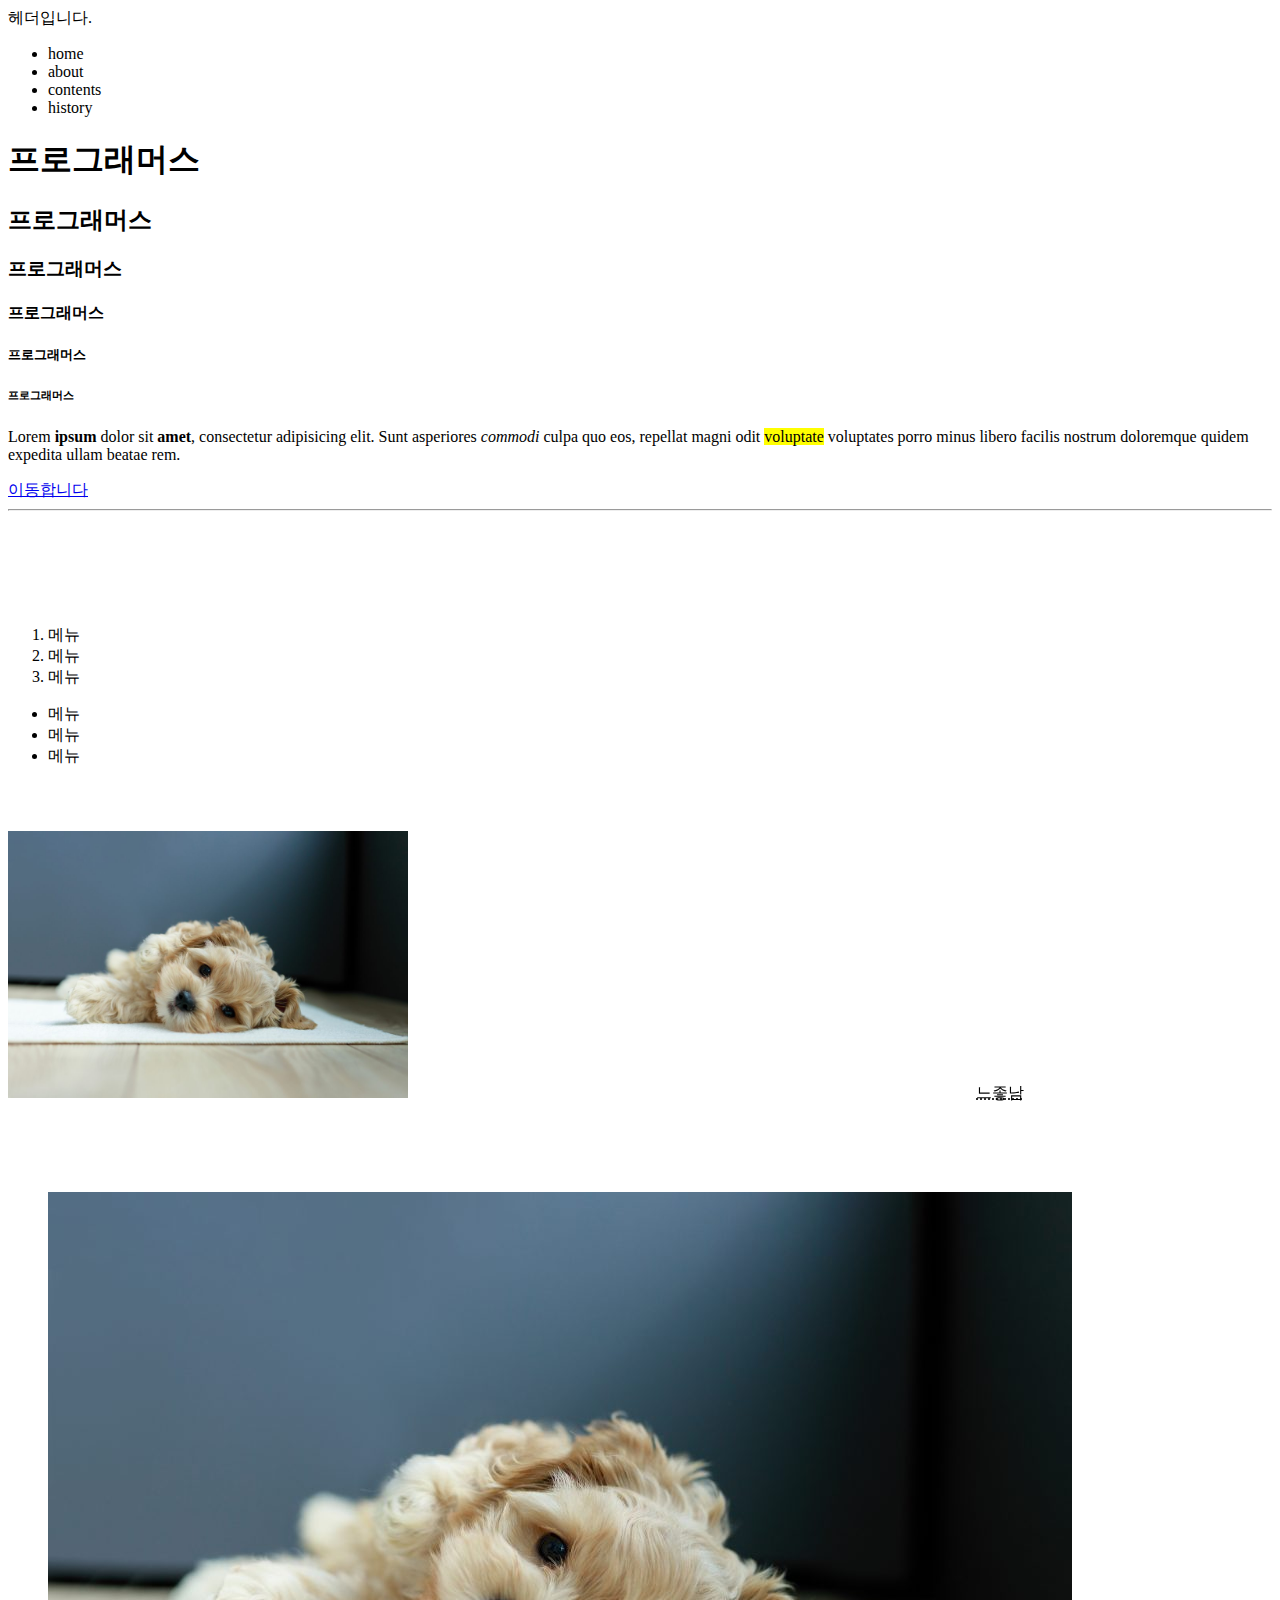
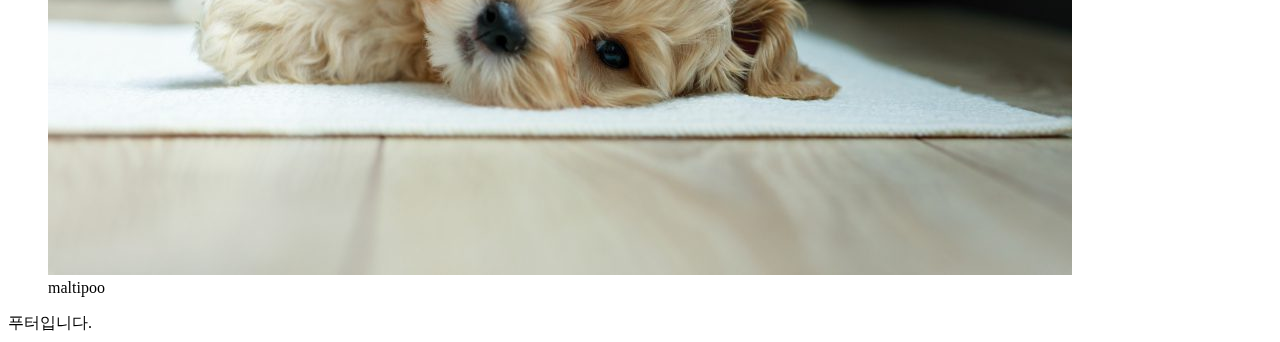
<file: part1/index.html>
<!DOCTYPE html>
<html lang="ko-KR">
<head>
    <meta charset="UTF-8">
    <meta name="viewport" content="width=device-width, initial-scale=1.0">
    <title>Document</title>
</head>
<body>

    <header>헤더입니다.

        <nav>

            <ul>
                <li>home</li>
                <li>about</li>
                <li>contents</li>
                <li>history</li>
            </ul>
        </nav>

    </header>

    <main>
        <h1>프로그래머스</h1>

        <section>

        
            <h2>프로그래머스</h2>
            <h3>프로그래머스</h3>
            <h4>프로그래머스</h4>
            <h5>프로그래머스</h5>
            <h6>프로그래머스</h6> 
        </section>

        <aside>

            
        </aside>
        
        <p>Lorem <strong>ipsum</strong> dolor sit <b>amet</b>, consectetur adipisicing elit. Sunt asperiores <em>commodi</em> culpa quo eos, repellat magni odit <mark>voluptate</mark> voluptates porro minus libero facilis nostrum doloremque quidem expedita ullam beatae rem.</p>

        <a href="https://www.naver.com" target="_blank" title="네이버">이동합니다</a>

        <hr>

        <br><br><br><br><br>
        
        <ol>
            <li>메뉴</li>
            <li>메뉴</li>
            <li>메뉴</li>
        </ol>

        <ul>
            <li>메뉴</li>
            <li>메뉴</li>
            <li>메뉴</li>
        </ul>

        <img tabindex="0" src="./AdobeStock_594982411-1024x683.jpeg" alt="maltipoo" width="400px">

        <iframe width="560" height="315" src="https://www.youtube.com/embed/3-zKYNrxKOk?si=0VhliBtVA6ygpK2_" title="YouTube video player" frameborder="0" allow="accelerometer; autoplay; clipboard-write; encrypted-media; gyroscope; picture-in-picture; web-share" referrerpolicy="strict-origin-when-cross-origin" allowfullscreen></iframe>

        <abbr title="느낌이 좋은 남자">느좋남</abbr>
        <br><br><br><br><br>

        <figure>
            <img src="./AdobeStock_594982411-1024x683.jpeg" alt="">
            <figcaption>maltipoo</figcaption>
        </figure>

    </main>

    
    <footer>푸터입니다.</footer>
</body>
</html>
</file>
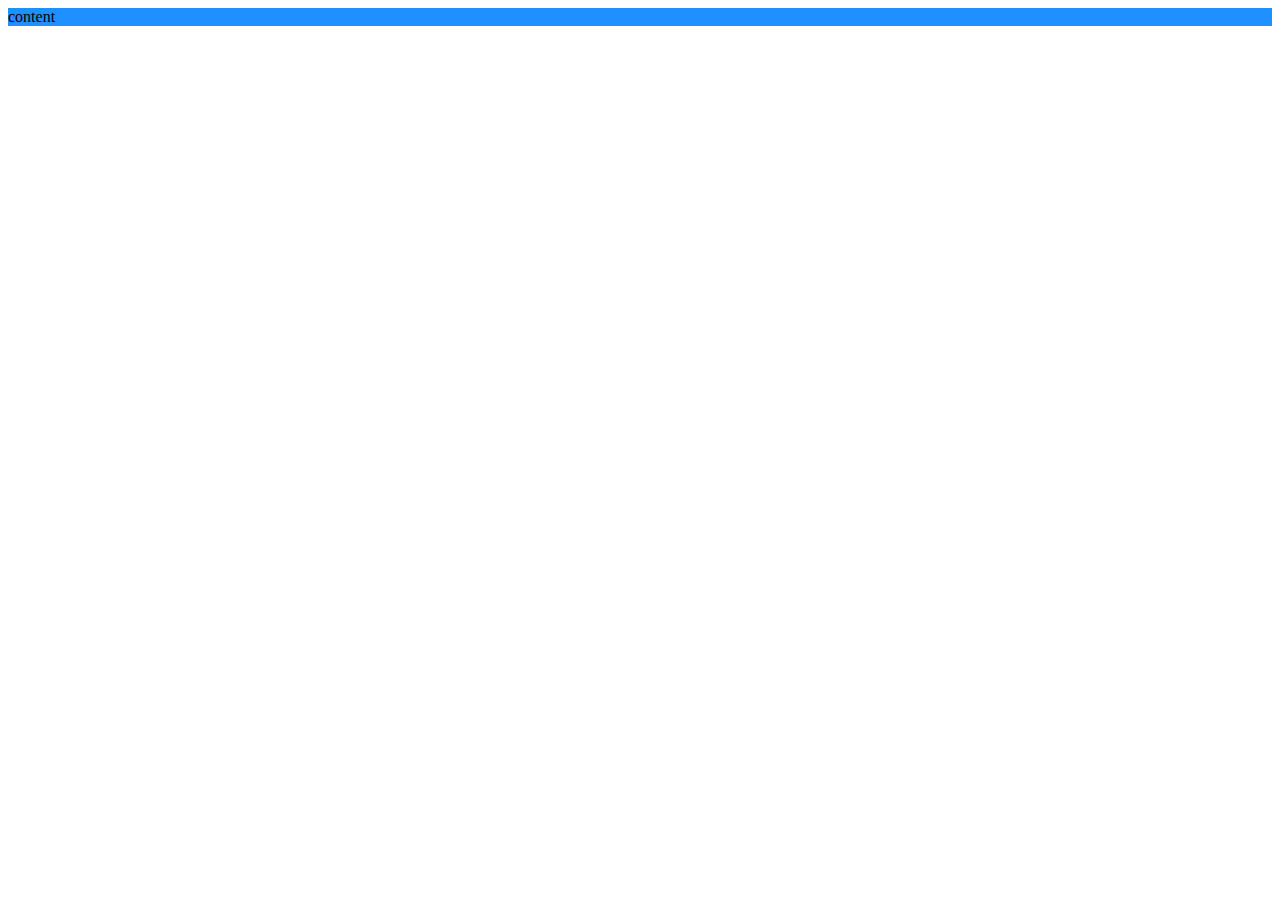
<file: part2/index.html>
<!DOCTYPE html>
<html lang="ko-KR">
<head>
    <meta charset="UTF-8">
    <meta name="viewport" content="width=device-width, initial-scale=1.0">
    <title>CSS style</title>
    
    <style>
        div {
            background-color:orange;
        }
    </style>
    
    <link rel="stylesheet" href="./style/style.css">
</head>
<body>
    <div>content</div>
    <!-- <div style="background-color:red;">content</div> -->
</body>
</html>
</file>
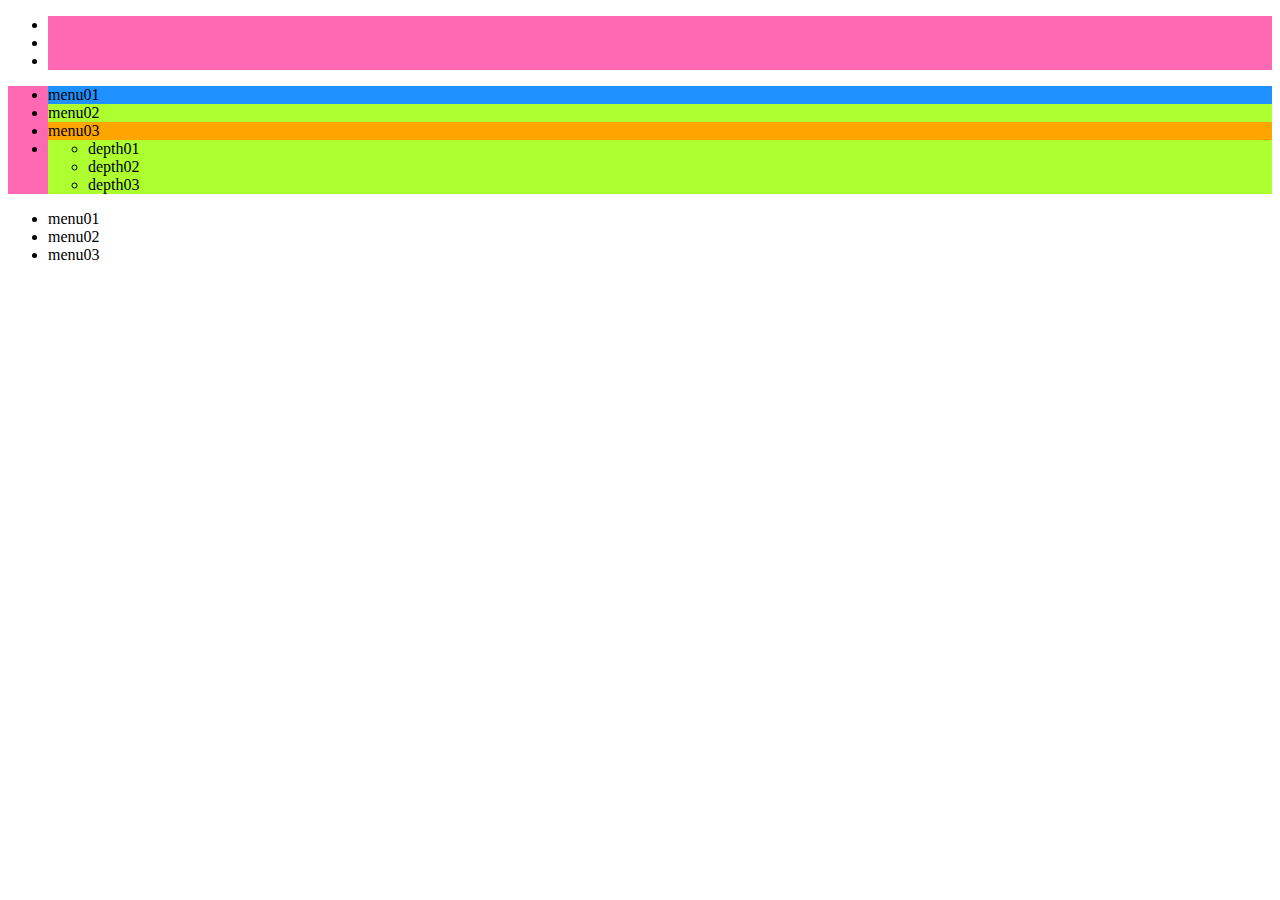
<file: part3/index.html>
<!DOCTYPE html>
<html lang="ko-KR">
<head>
    <meta charset="UTF-8">
    <meta name="viewport" content="width=device-width, initial-scale=1.0">
    <title>Document</title>
    <link rel="stylesheet" href="./style/style.css">
</head>
<body>

    <header class="header">
        <div class="inner">
            <ul>
                <li class="list"></li>
                <li class="list"></li>
                <li class="list"></li>
            </ul>
        </div>
    </header>

    <ul class="list box">
        <li>menu01</li>
        <li class="menu">menu02</li>
        <li>menu03</li>
        <li>
            <ul>
                <li>depth01</li>
                <li class="menu">depth02</li>
                <li>depth03</li>
            </ul>
        </li>
    </ul>

    <ul>
        <li>menu01</li>
        <li class="menu">menu02</li>
        <li>menu03</li>
    </ul>

</body>
</html>
</file>
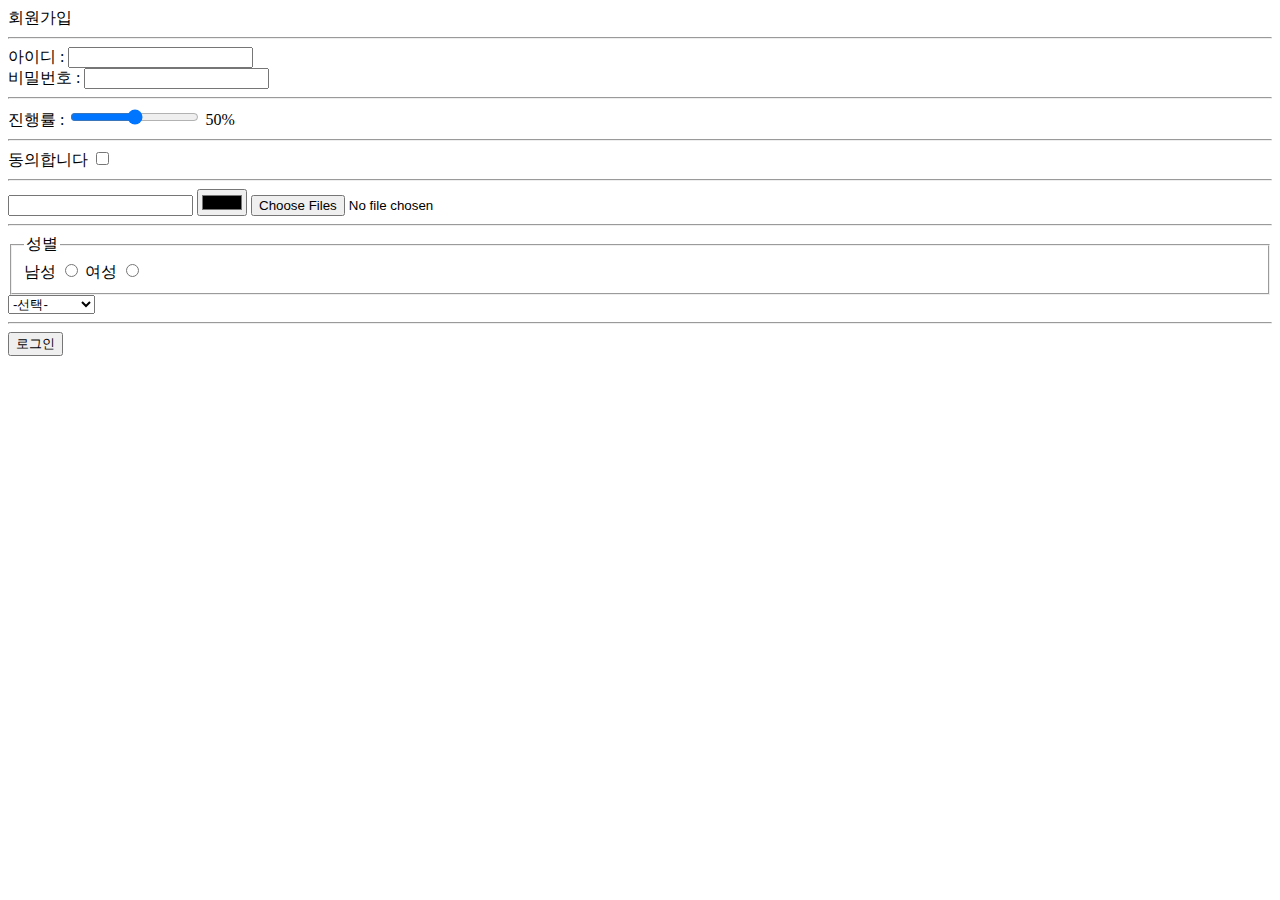
<file: part1/form.html>
<!DOCTYPE html>
<html lang="ko-KR">
<head>
    <meta charset="UTF-8">
    <meta name="viewport" content="width=device-width, initial-scale=1.0">
    <title>Document</title>
</head>
<body>
    <div tabindex="0" role="button">회원가입</div>
    <hr>
    <form>
        <label for="idfield">아이디 : </label>
        <input type="text" id="idfield" required>
        <br>
        <label for="pwfield">비밀번호 : </label>
        <input type="password" name="password" id="pwfield" required>
        <br>
        <hr>
        <label for="progress">진행률 : </label>
        <input type="range" id="progress">
        <output>50%</output>
        <hr>
        <label for="checkbox">동의합니다</label>
        <input type="checkbox" name="checkbox" id="checkbox">
        <hr>
        <input type="email">
        <input type="color">
        <input type="file" multiple>
        <hr>
        <fieldset>
            
            <legend>성별</legend>
            <div tabindex="0" aria-label="성별에 대한 선택창입니다."></div>
            <label for="male">남성</label>
            <input type="radio" id="male" name="gender">
            <label for="female">여성</label>
            <input type="radio" id="female" name="gender">
        </fieldset>
        <select name="" id="">
            <option>-선택-</option>
            <option value="">김치찌개</option>
            <option value="">부추삼겹살</option>
            <option value="">김밥</option>
        </select>
        <hr>
        <!-- <input type="button" value="로그인"> -->
        <button type="submit">로그인</button>
    </form>
</body>
</html>
</file>
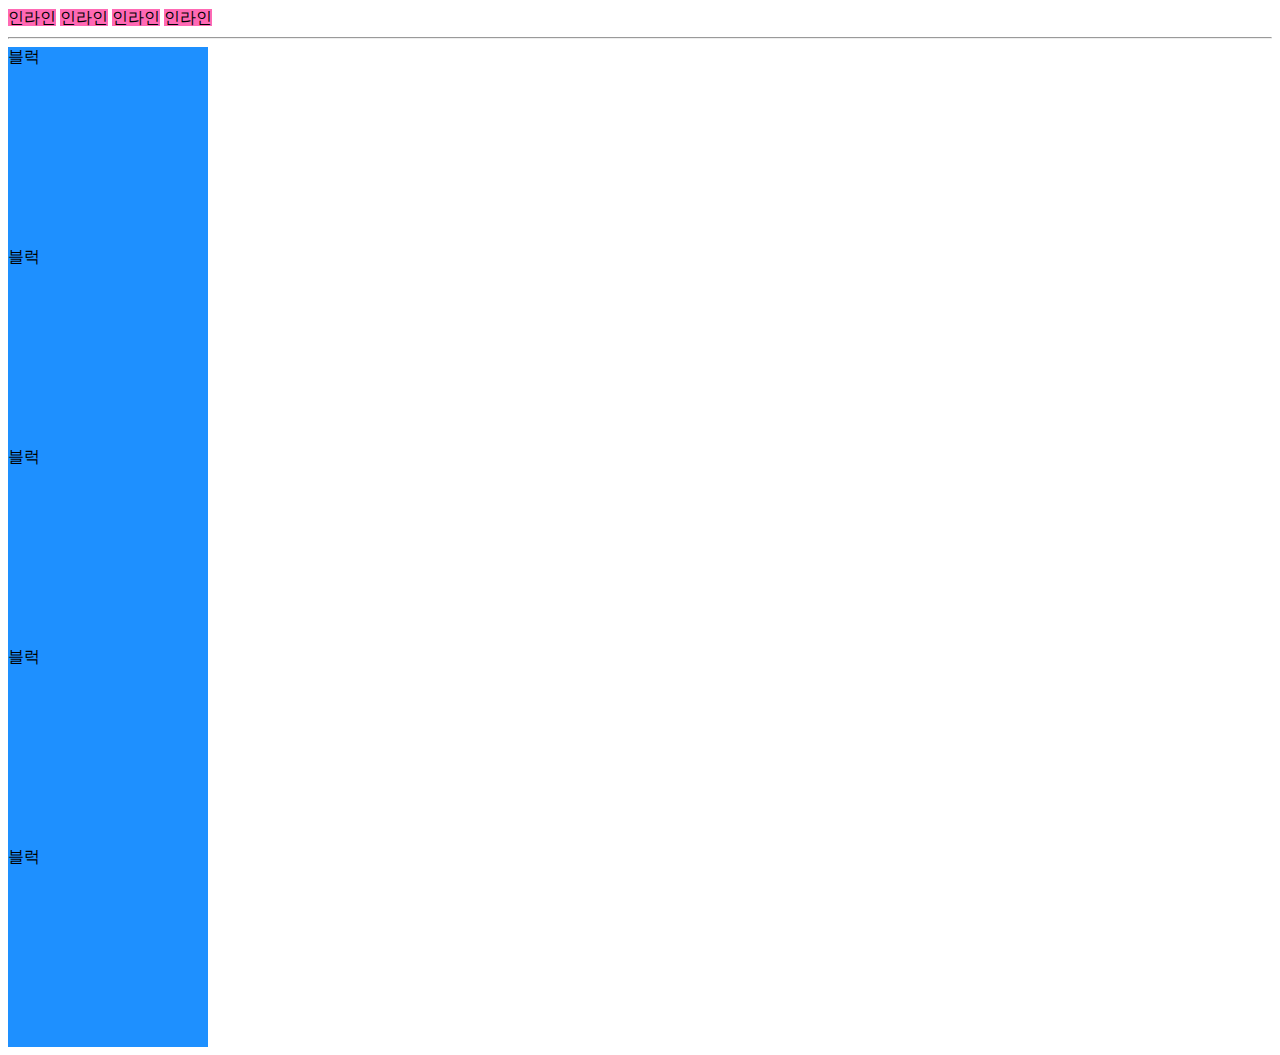
<file: part1/inline&block.html>
<!DOCTYPE html>
<html lang="ko-KR">
<head>
    <meta charset="UTF-8">
    <meta name="viewport" content="width=device-width, initial-scale=1.0">
    <title>인라인과 블럭</title>

    <style>

        span {
            background-color:hotpink;
            width:200px;
            height:200px;
        }

        div {
            background-color: dodgerblue;
            width:200px;
            height:200px;
        }
    </style>
</head>
<body>
    <span>인라인</span>
    <span>인라인</span>
    <span>인라인</span>
    <span>인라인</span>

    <hr>

    <div>블럭</div>
    <div>블럭</div>
    <div>블럭</div>
    <div>블럭</div>
    <div>블럭</div>
</body>
</html>
</file>
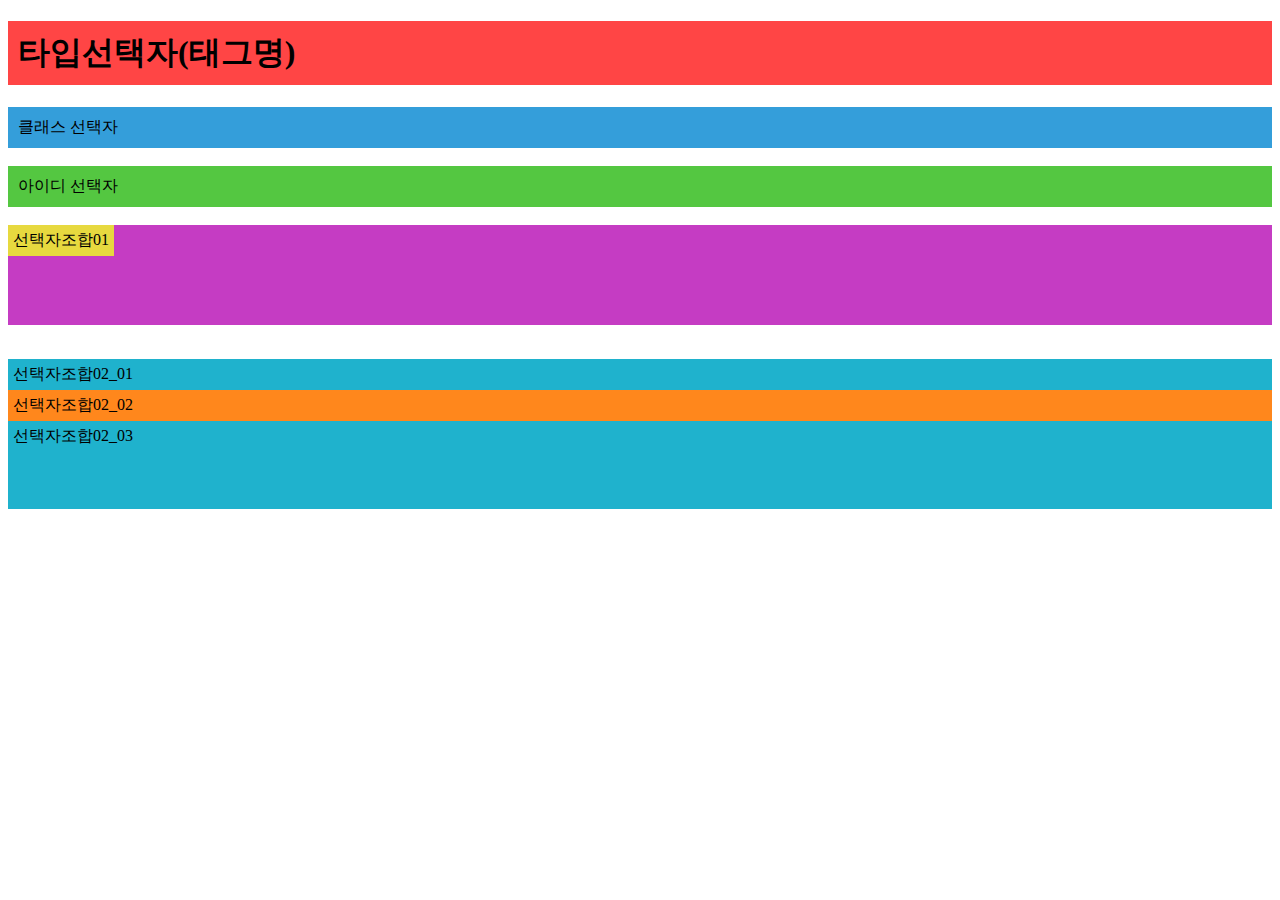
<file: part2/practice.html>
<!DOCTYPE html>
<html lang="ko-KR">
<head>
    <meta charset="UTF-8">
    <meta name="viewport" content="width=device-width, initial-scale=1.0">
    <title>Document</title>
    <link rel="stylesheet" href="./style/practice.css">
</head>
<body>
    <h1>타입선택자(태그명)</h1>

    <div class="class_box">클래스 선택자</div>
    <br>

    <div id="id_box">아이디 선택자</div>
    <br>

    <div class="color_box">
        <a href="#">선택자조합01</a>
    </div>
    <br>
    
    <ul id="color_box">
        <li>선택자조합02_01</li>
        <li class="bg">선택자조합02_02</li>
        <li>선택자조합02_03</li>
    </ul>
</body>
</html>
</file>
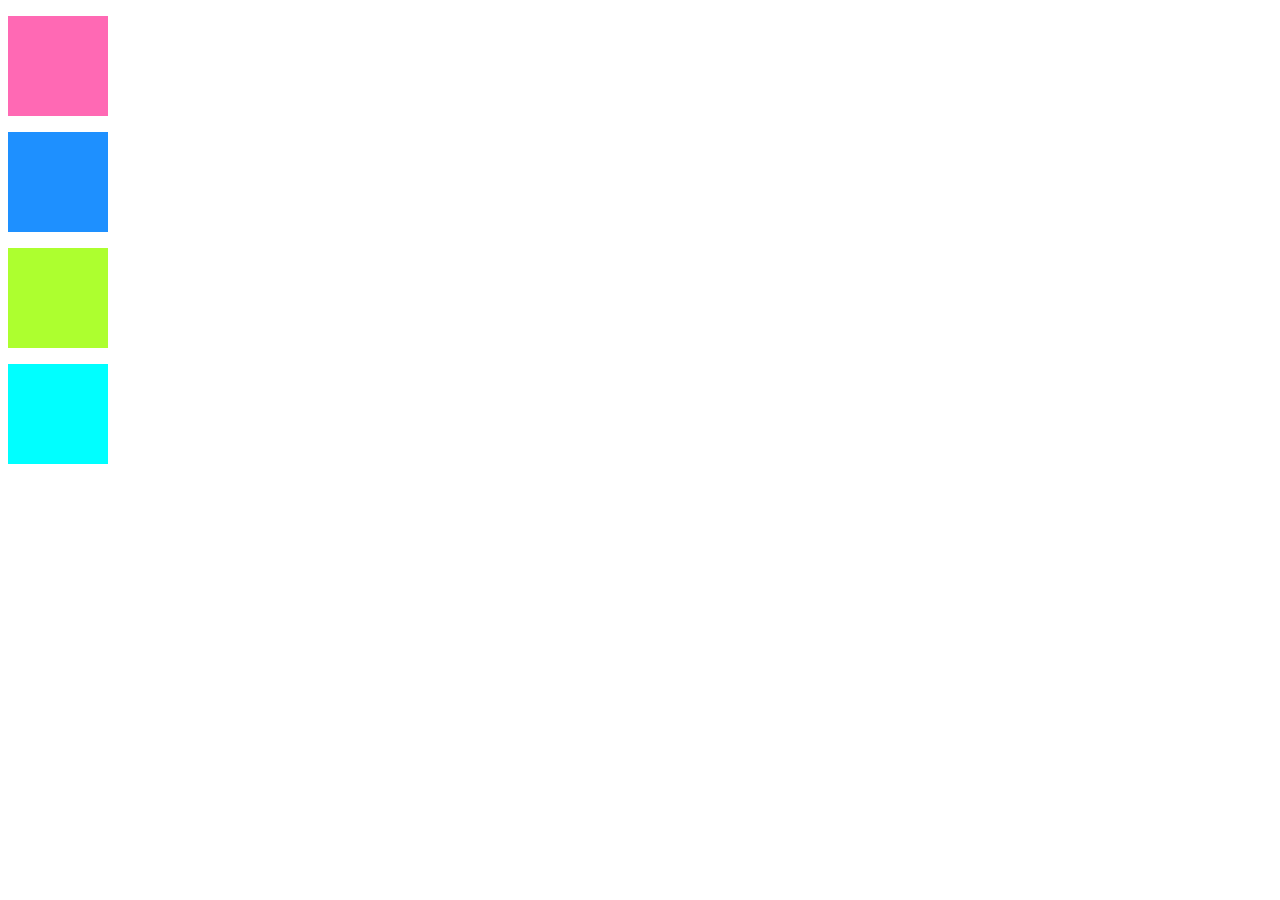
<file: part2/selector.html>
<!DOCTYPE html>
<html lang="ko-KR">
<head>
    <meta charset="UTF-8">
    <meta name="viewport" content="width=device-width, initial-scale=1.0">
    <title>Document</title>

    <link rel="stylesheet" href="./style/selector.css">
</head>
<body>
    <p></p>

    <p id="box"></p>

    <p class="box-1 box-2"></p>

    <p name="tiger"></p>
</body>
</html>
</file>
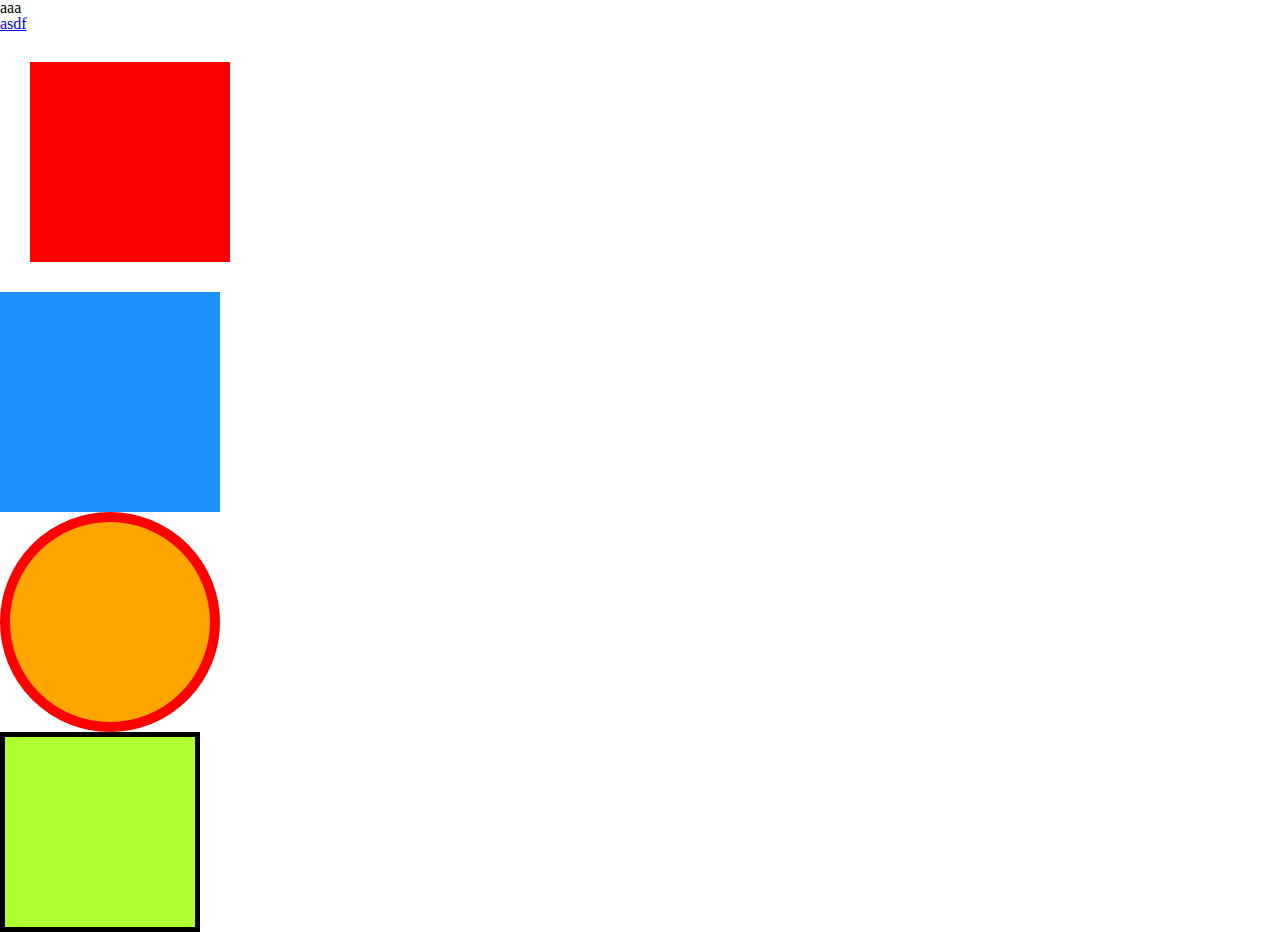
<file: part3/boxModel.html>
<!DOCTYPE html>
<html lang="ko-KR">
<head>
    <meta charset="UTF-8">
    <meta name="viewport" content="width=device-width, initial-scale=1.0">
    <title>box-model</title>
    <link rel="stylesheet" href="./style/reset.css">
    <link rel="stylesheet" href="./style/boxModel.css">
</head>
<body>
    <h1>aaa</h1>

    <a href="#">asdf</a>

    
    <div class="box01"></div>
    <div class="box02"></div>
    <div class="box03"></div>
    <div class="box04"></div>
</body>
</html>
</file>
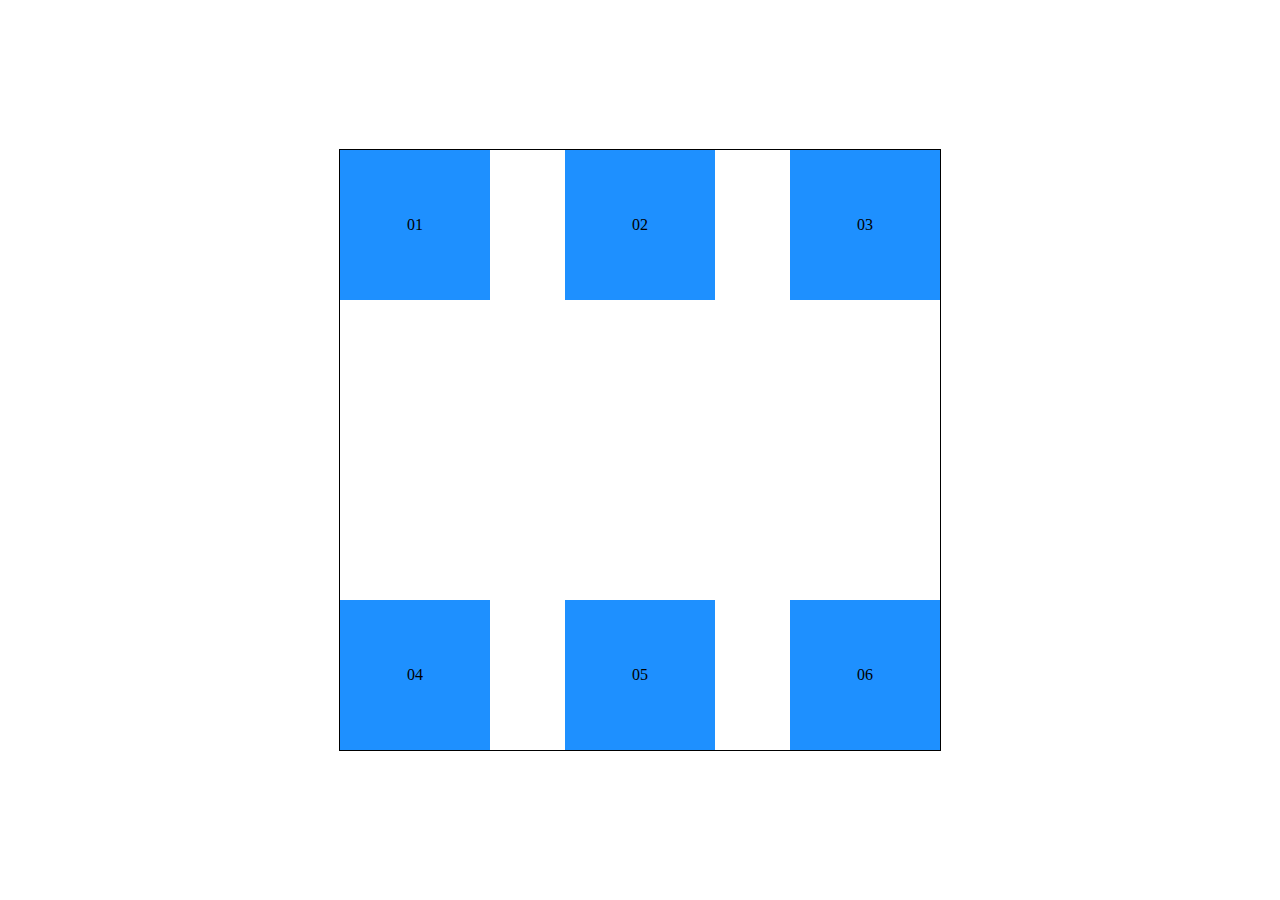
<file: part3/flex.html>
<!DOCTYPE html>
<html lang="ko-KR">
<head>
    <meta charset="UTF-8">
    <meta name="viewport" content="width=device-width, initial-scale=1.0">
    <title>flex</title>
    <link rel="stylesheet" href="./style/reset.css">
    <link rel="stylesheet" href="./style/flex.css">
</head>
<body>

    <div class="container">

        <div class="box01">01</div>
        <div class="box02">02</div>
        <div class="box03">03</div>
        <div class="box04">04</div>
        <div class="box05">05</div>
        <div class="box06">06</div>
    </div>

</body>
</html>
</file>
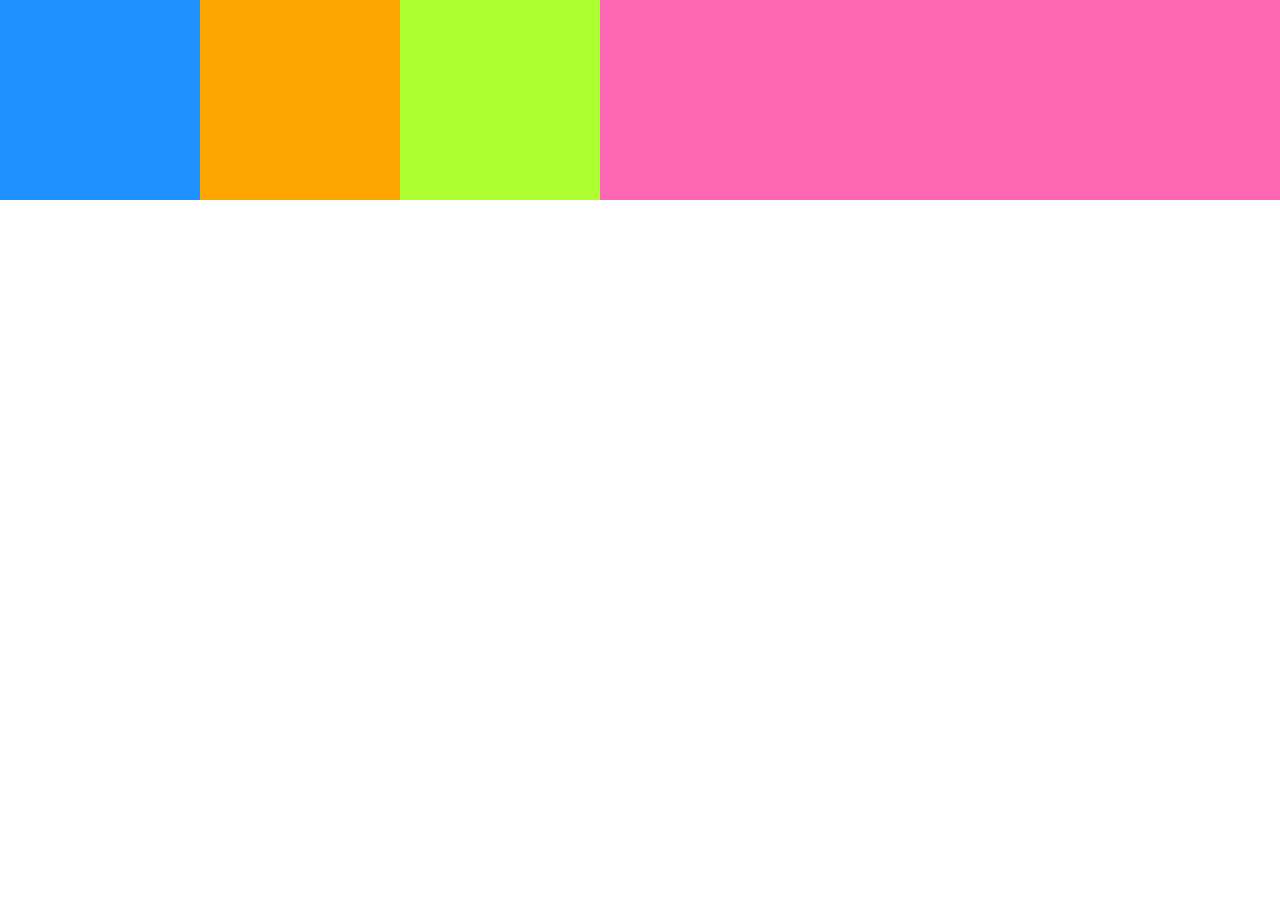
<file: part3/float.html>
<!DOCTYPE html>
<html lang="ko-KR">
<head>
    <meta charset="UTF-8">
    <meta name="viewport" content="width=device-width, initial-scale=1.0">
    <title>box-model</title>
    <link rel="stylesheet" href="./style/reset.css">
    <link rel="stylesheet" href="./style/float.css">
</head>
<body>
    <div class="container">
        <div class="box01"></div>
        <div class="box02"></div>
        <div class="box03"></div>
        <p></p>
    </div>

</body>
</html>
</file>
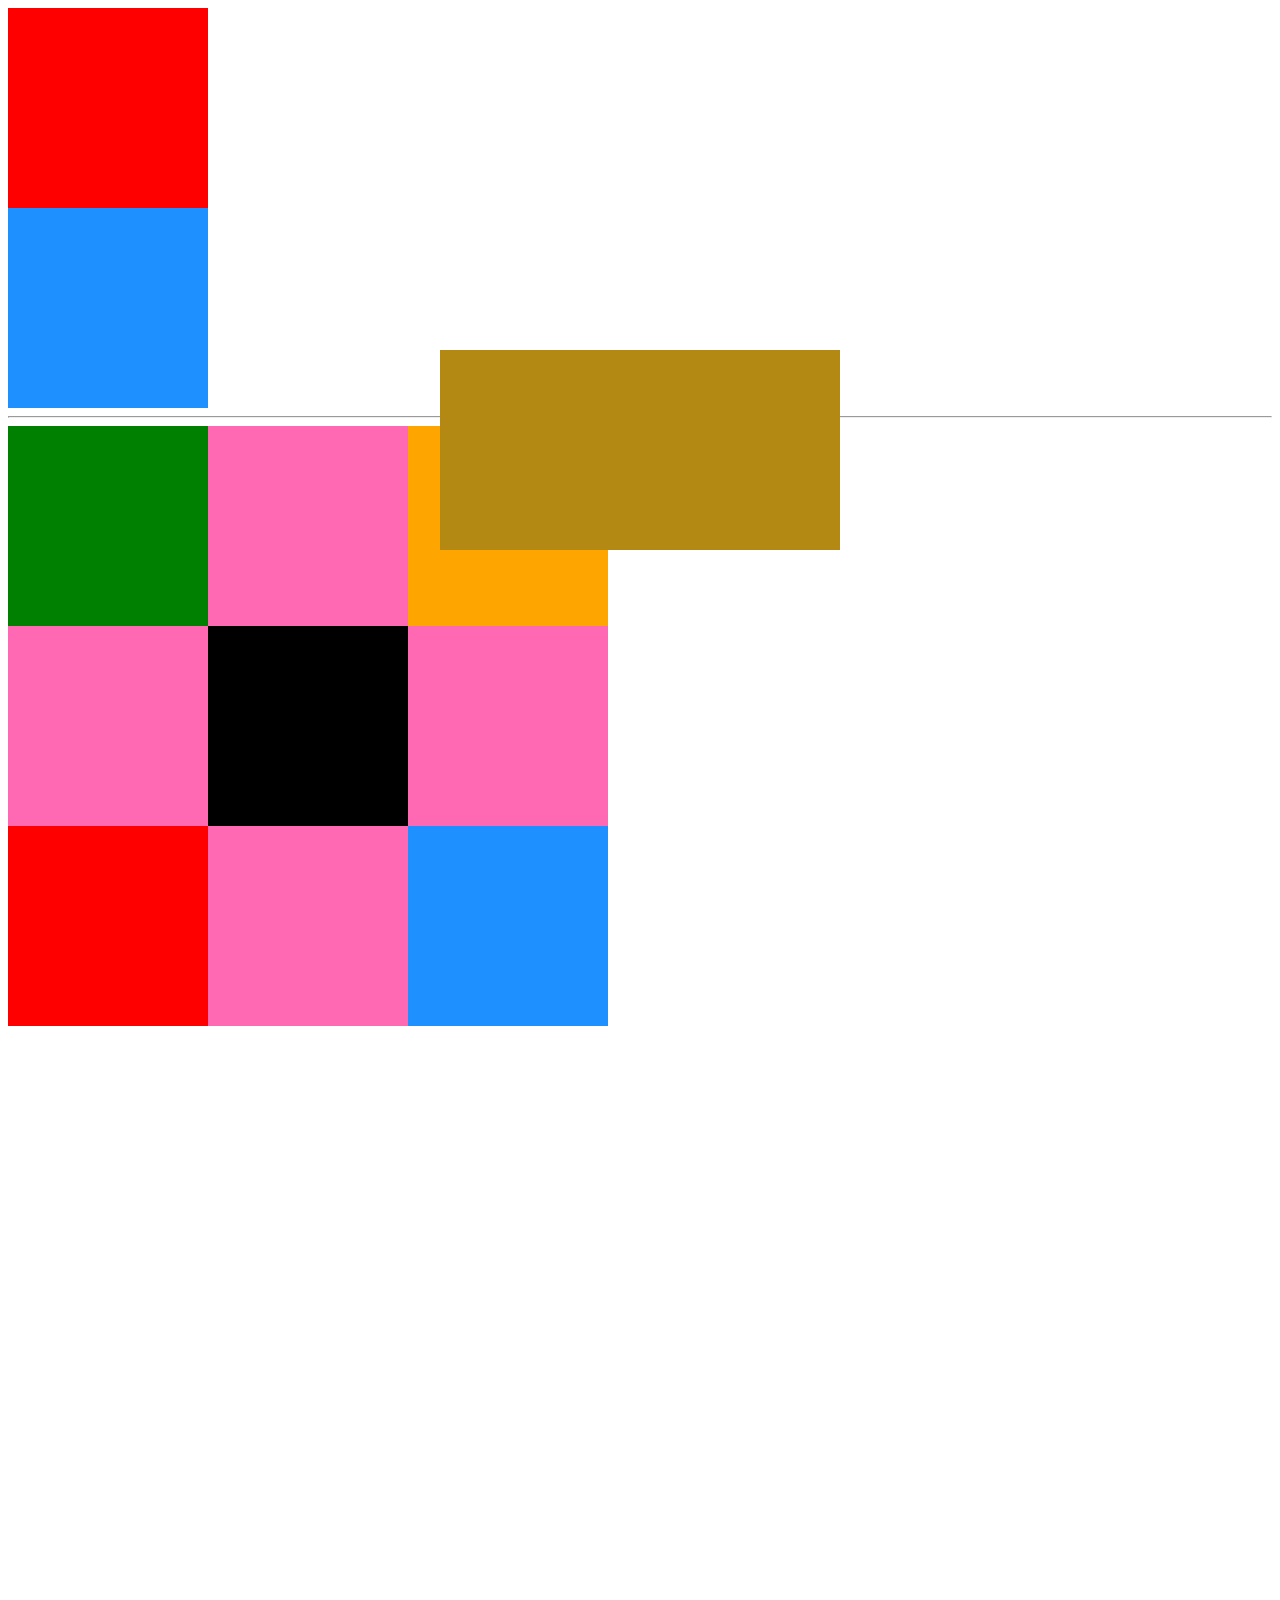
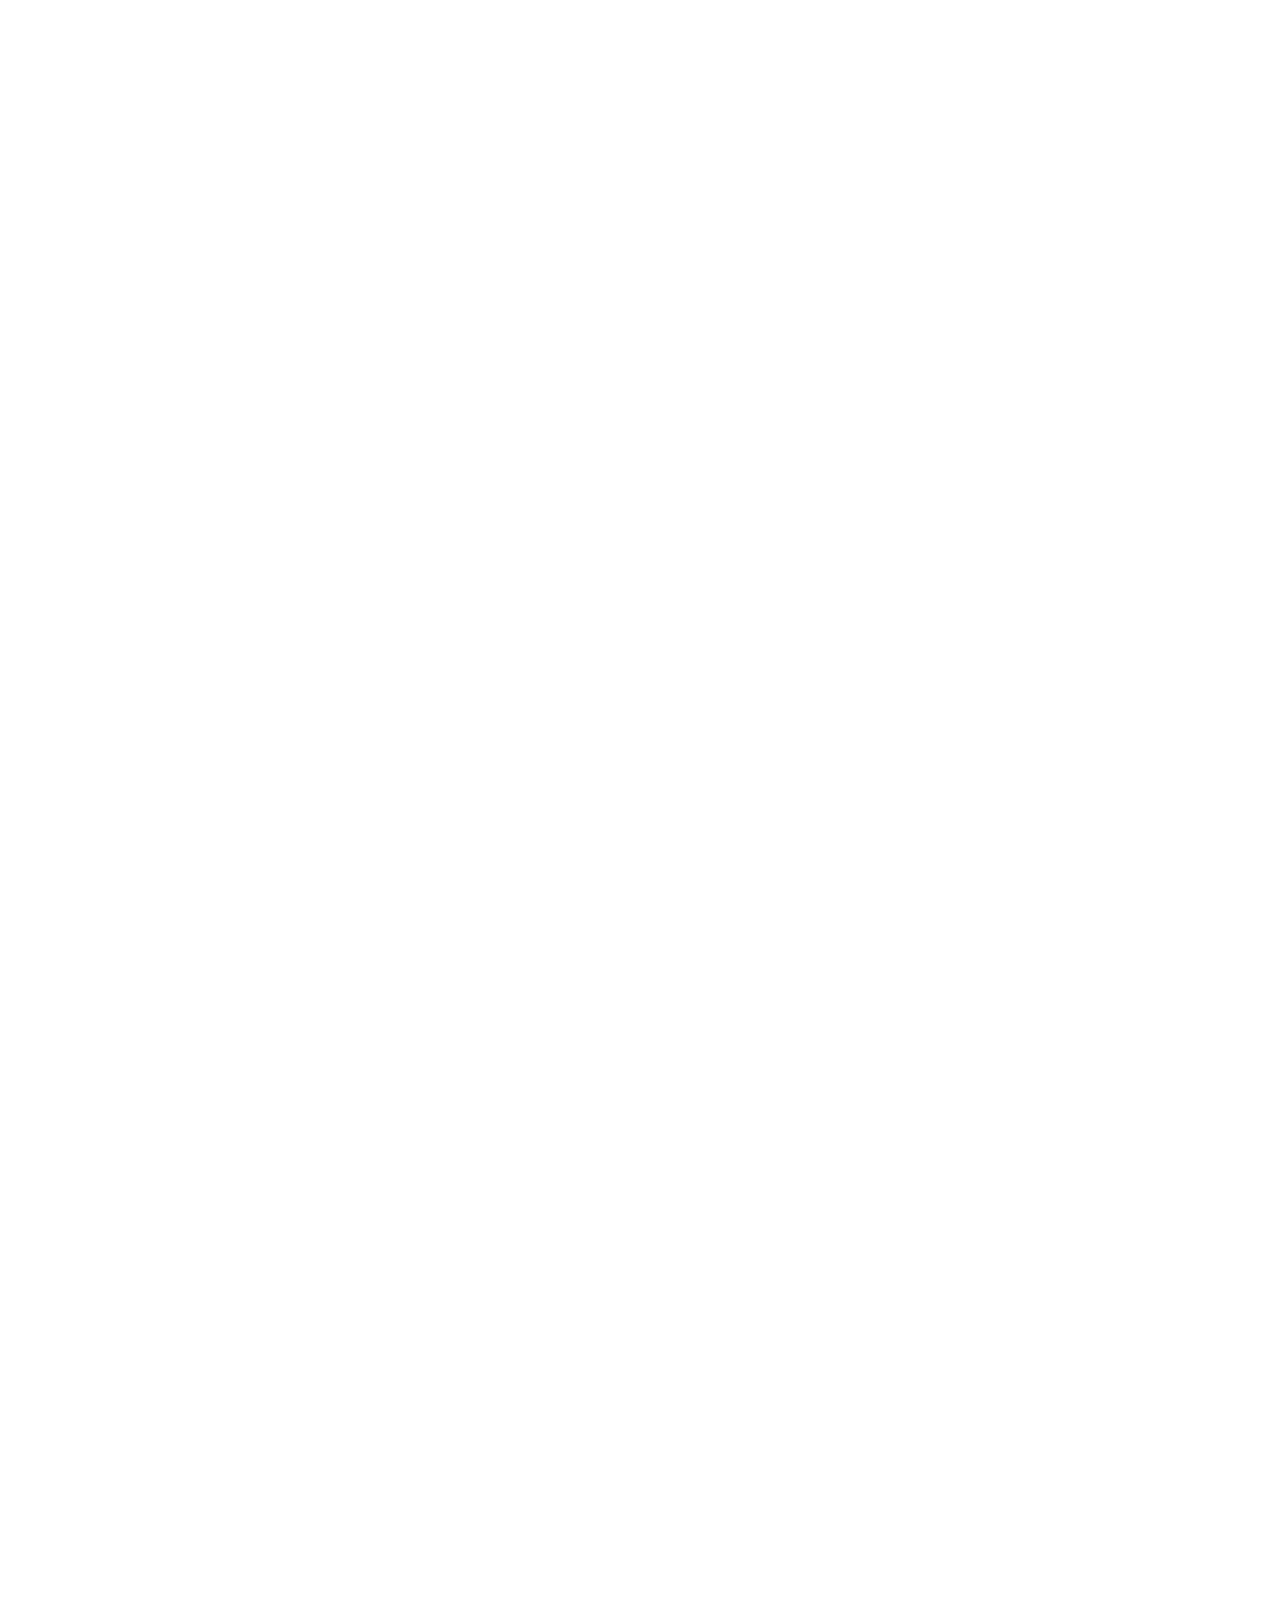
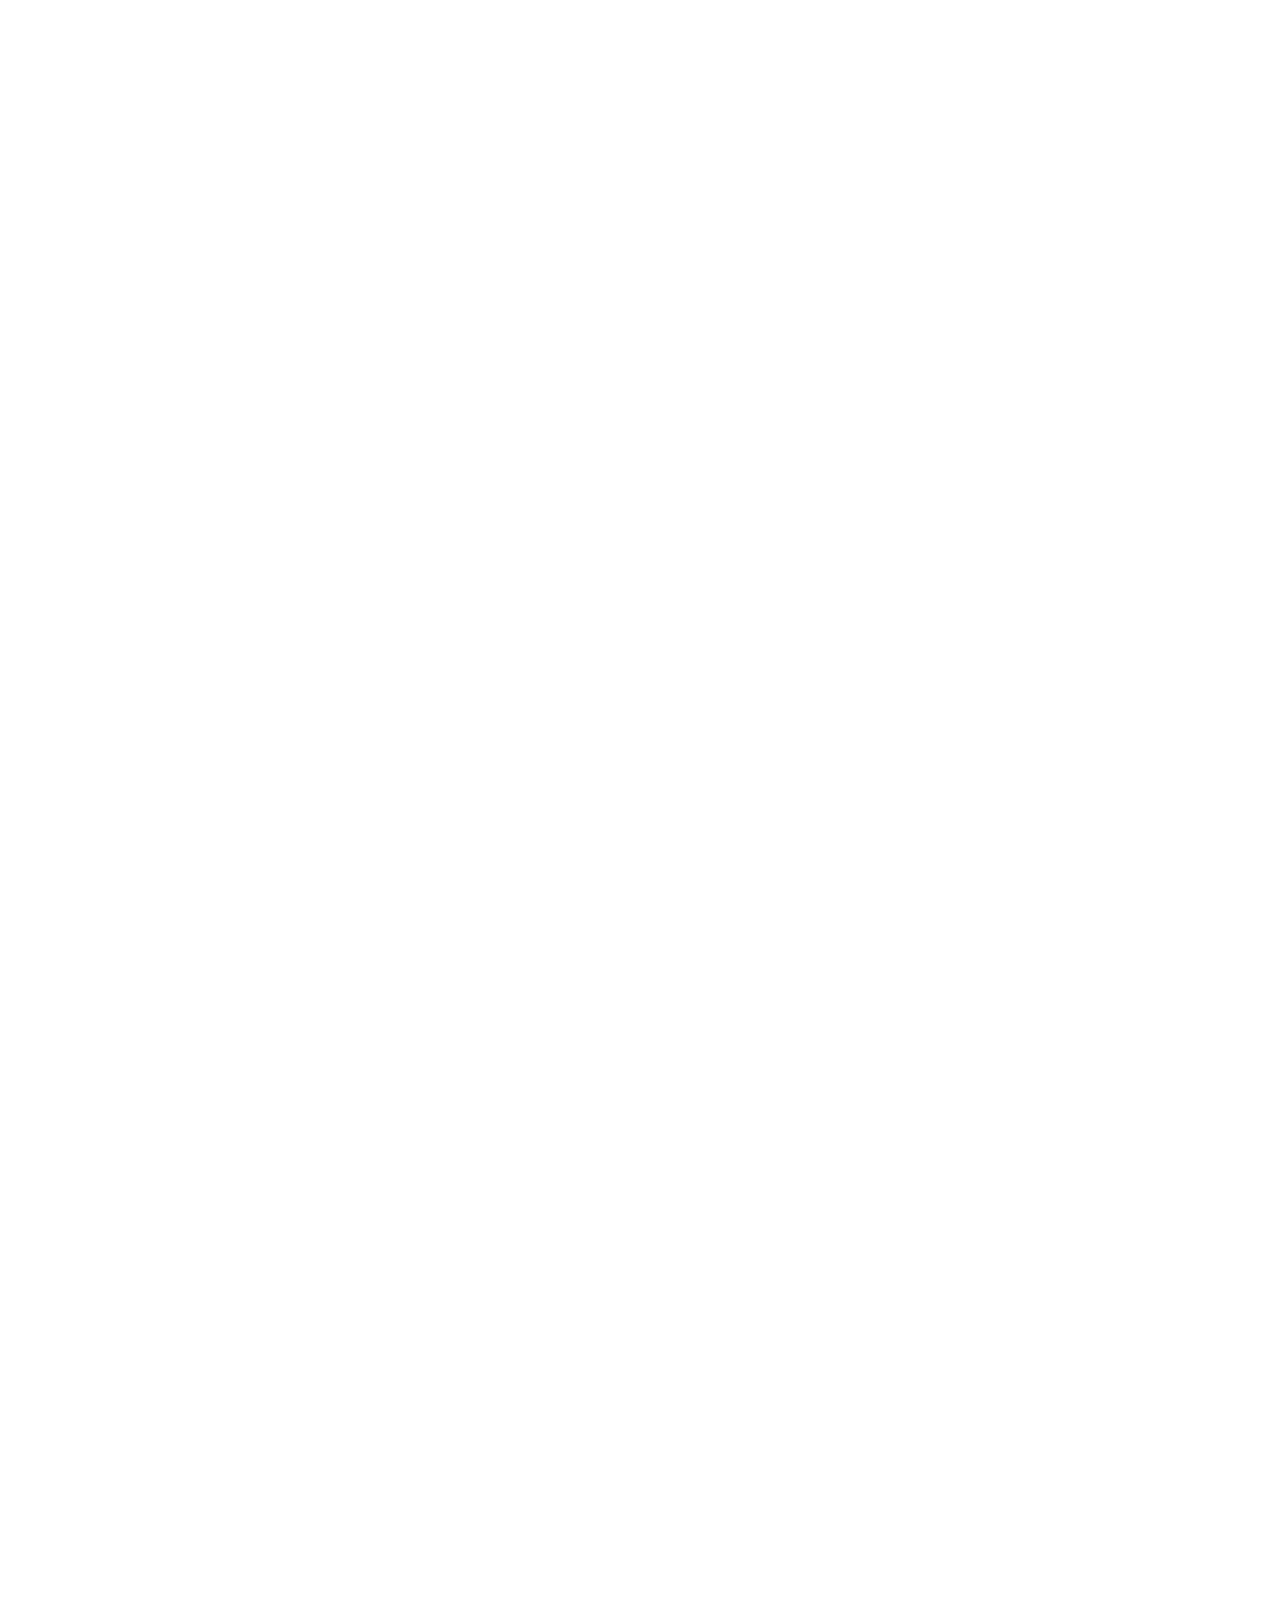
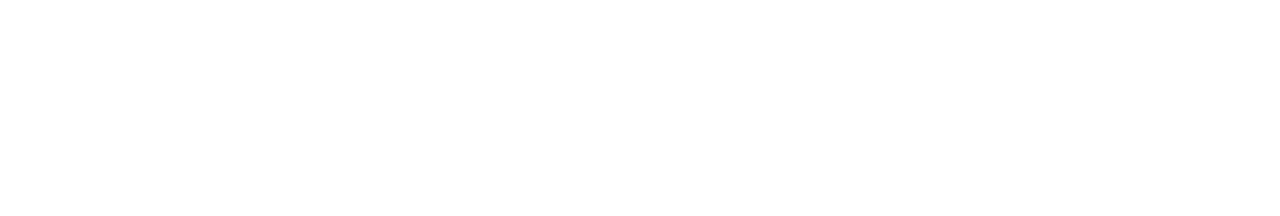
<file: part3/position-1.html>
<!DOCTYPE html>
<html lang="ko-KR">
<head>
    <meta charset="UTF-8">
    <meta name="viewport" content="width=device-width, initial-scale=1.0">
    <title>position-1</title>
    <!-- <link rel="stylesheet" href="./style/reset.css"> -->
    <link rel="stylesheet" href="./style/position-1.css">
</head>
<body>

    <div class="box01"></div>
    <div class="box02"></div>

    <hr>

    <div class="container">
        <div class="list01"></div>
        <div class="list02"></div>
        <div class="list03"></div>
        <div class="list04"></div>
        <div class="list05"></div>
    </div>

    <div class="box03"></div>

</body>
</html>
</file>
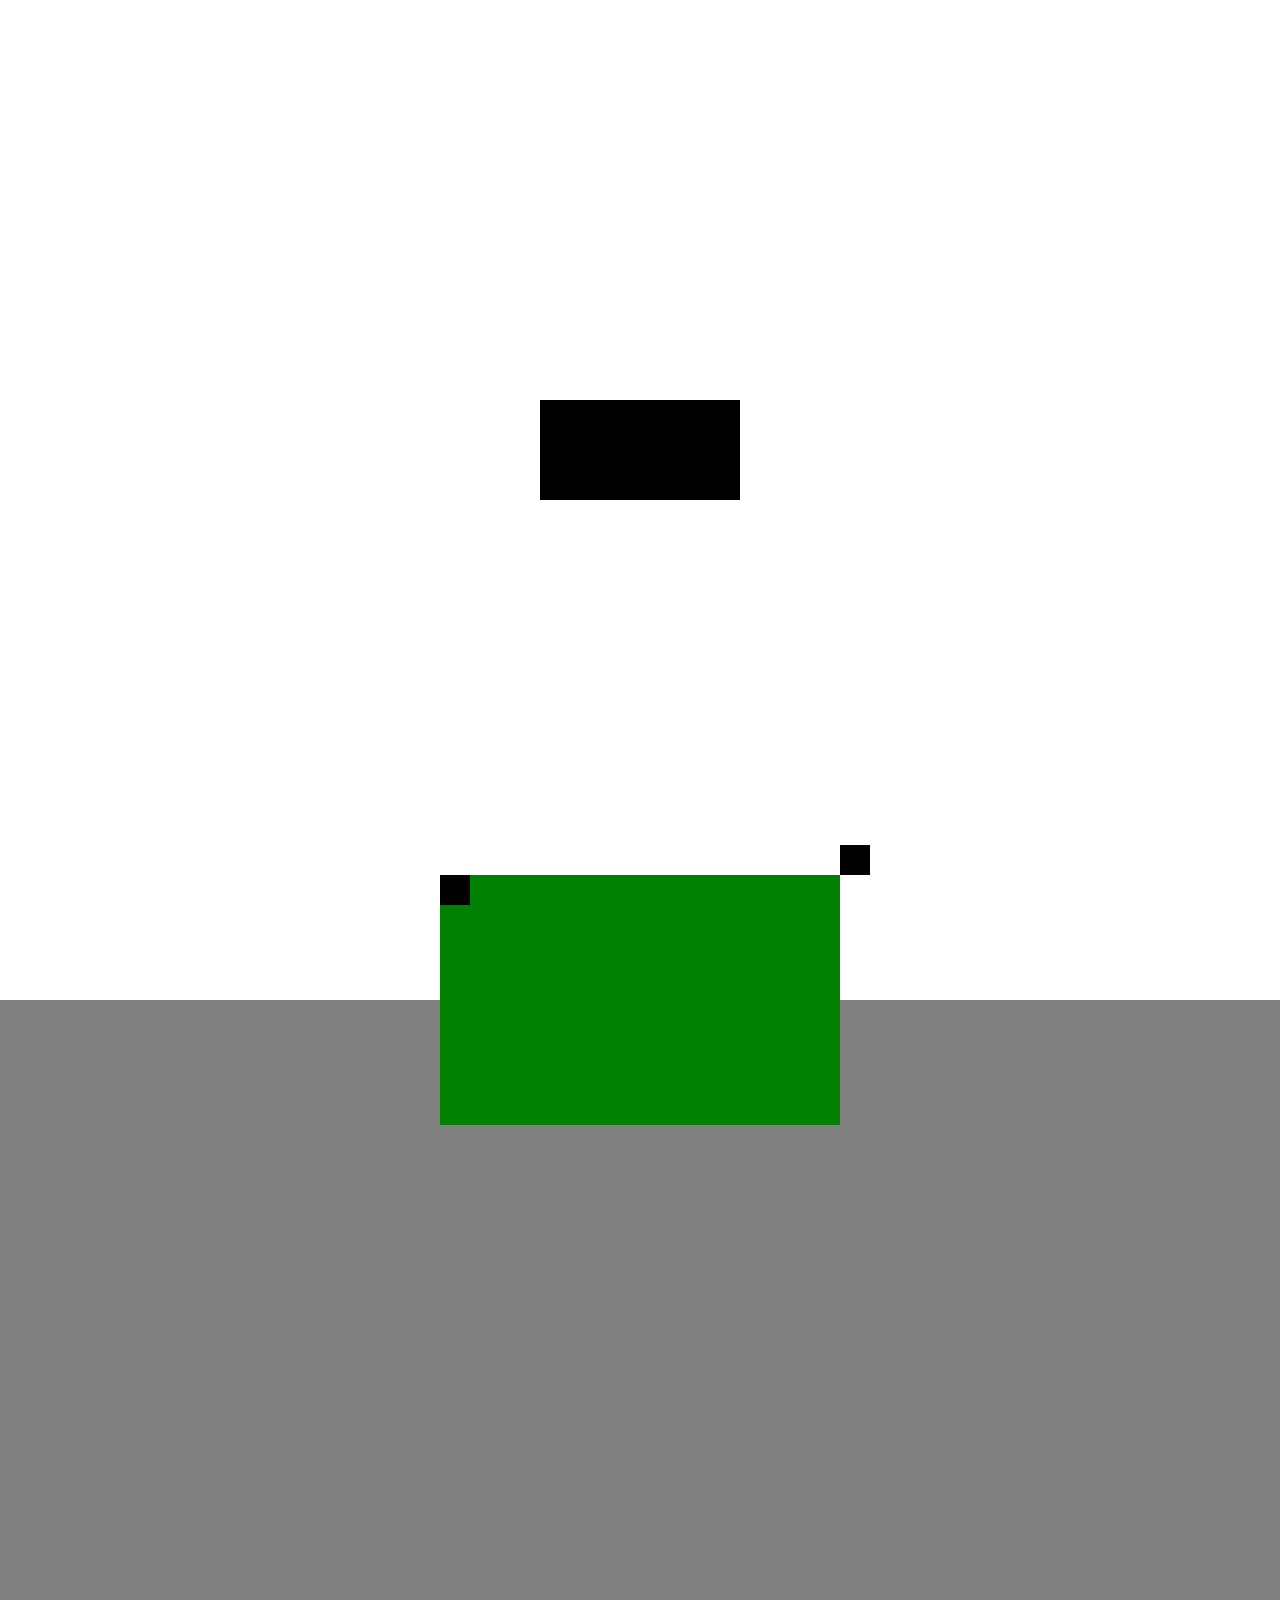
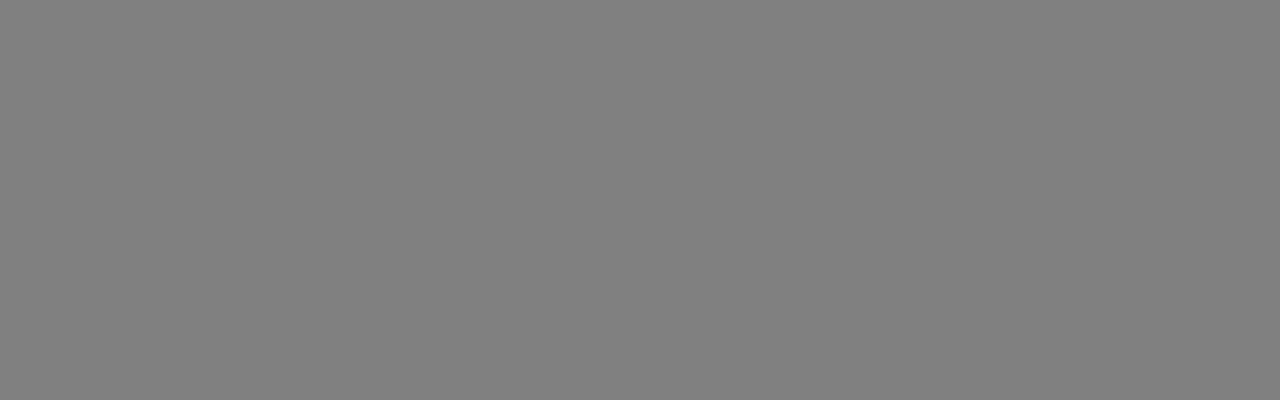
<file: part3/position-2.html>
<!DOCTYPE html>
<html lang="ko-KR">
<head>
    <meta charset="UTF-8">
    <meta name="viewport" content="width=device-width, initial-scale=1.0">
    <title>position-2</title>
    <link rel="stylesheet" href="./style/reset.css">
    <link rel="stylesheet" href="./style/position-2.css">
</head>
<body>

    <div class="white"></div>

    <div class="green">

        <div class="box01"></div>
        <div class="box02"></div>
        <div class="box03"></div>
    </div>

    <div class="gray"></div>

    <div class="box03"></div>

</body>
</html>
</file>
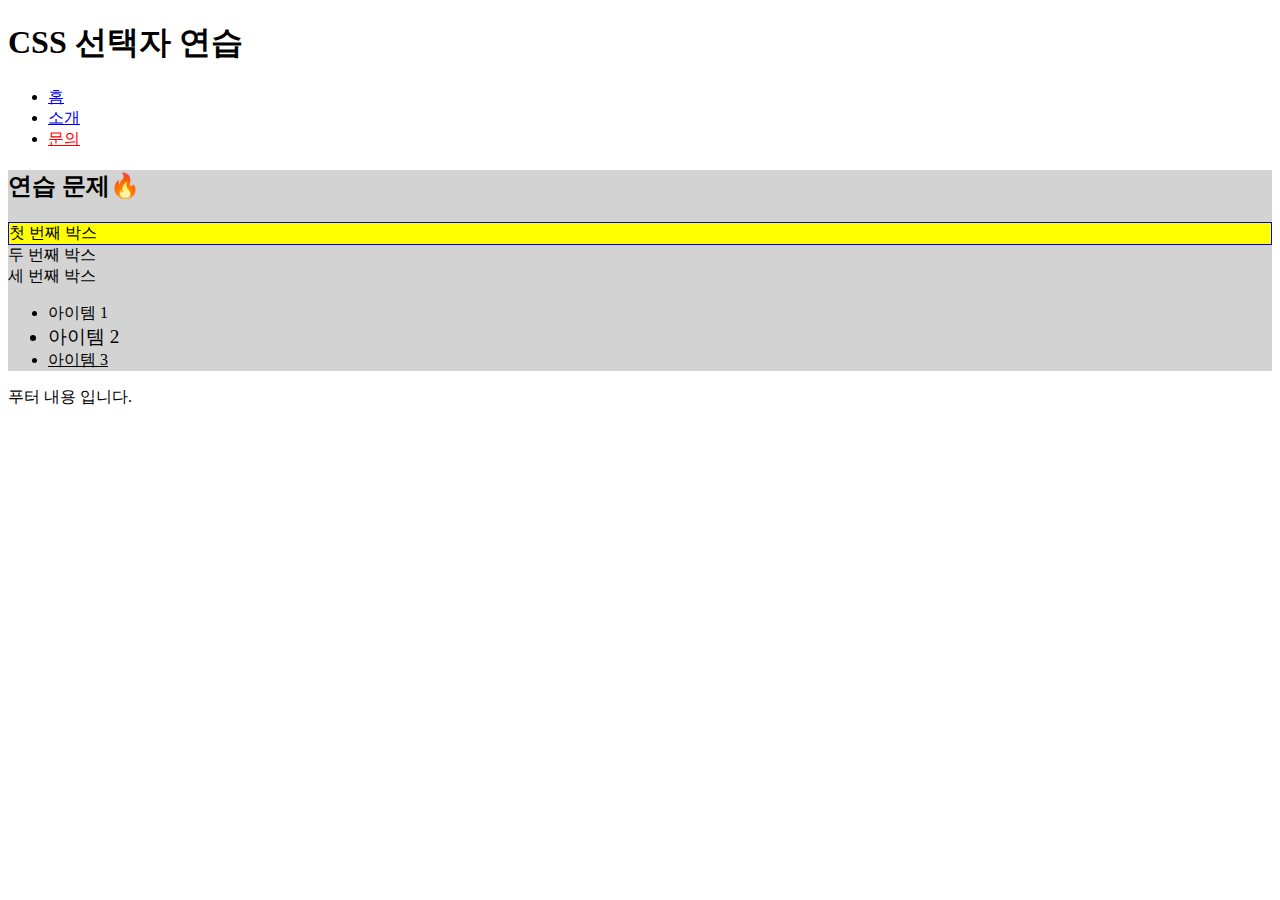
<file: part3/practice.html>
<!DOCTYPE html>
<html lang="ko-KR">
<head>
    <meta charset="UTF-8">
    <meta name="viewport" content="width=device-width, initial-scale=1.0">
    <title>Document</title>
    <link rel="stylesheet" href="./style/practice.css">
</head>
<body>

    <header>
       <h1>CSS 선택자 연습</h1> 
    </header>

    <nav>
        <ul>
            <li><a href="#">홈</a></li>
            <li><a href="#">소개</a></li>
            <li><a href="#">문의</a></li>
        </ul>
    </nav>

    <main>
        <section>
            <h2>연습 문제🔥</h2>

            <div class="first-box">첫 번째 박스</div>
            <div>두 번째 박스</div>
            <div>세 번째 박스</div>
        </section>
        

        <ul>
            <li>아이템 1</li>
            <li>아이템 2</li>
            <li>아이템 3</li>
        </ul>
    </main>

    <footer>
        <p>푸터 내용 입니다.</p>
    </footer>
    
</body>
</html>
</file>
<file: part2/style/style.css>
div {
    background-color:dodgerblue;
}
</file>
<file: part3/style/style.css>
.list {
    background-color: hotpink;
}

.list > li {
    background-color: dodgerblue;
}

.list > .menu {
    background-color: orange;
}

.list > li:nth-child(2n) {
    background-color: greenyellow;
}

/* CSS nesting */

.list {

    .box {
        background-color: black;
    }

    /* & 는 '나' 라는 뜻임 */
    &:hover {

    }

    > li:nth-child(3) {
        background-color: orange;
    }

    > .menu {

    }
}
</file>
<file: part2/style/practice.css>
div:not(.color_box), h1 {
    padding: 10px;
}

h1 {
    background-color: #ff4545;

}

.class_box {
    background-color: #349eda;

}

#id_box {
    background-color: #54c741;

}

.color_box {
    background-color: #c53cc3;
    height:100px;
}

.color_box a {
    display:inline-block;
    background-color: #e7d93f;
    text-decoration:none;
    color:black;
    padding:5px;
}

#color_box {
    list-style-type:none;
    padding:0;
    background-color: #1fb2cd;
    height:150px;

}

#color_box li {
    padding: 5px;
}

#color_box .bg {
    background-color: #ff871c;
}
</file>
<file: part2/style/selector.css>
p {
    background-color: hotpink;
    width:100px;
    height: 100px;
    
}

#box {
    background-color: dodgerblue;
}

.box-1 {
    background-color: orange;
}

.box-2 {
    background-color: greenyellow;
}

p[name="tiger"] {
    background-color: cyan;
    transition:all 1s;
}

p[name="tiger"]:hover {
    background-color: red;
    transform:translateX(30px) rotate(360deg);
    
}
</file>
<file: part3/style/boxModel.css>
div {
    width: 200px;
    height: 200px;
}

.box01 {
    background-color: red;

    /* 컨텐츠가 1층에 있을때만 사용할 수 있음 (float, position absolute 등은 적용 안됨) */
    /* margin: 0 auto;  */

    /* margin: 0 30px; 과 동일, margin-inline 이 더 깔끔  */
    margin-inline: 30px;

    margin-block: 30px;
}

.box02 {
    background-color: dodgerblue;
    padding: 10px;
}

.box03 {
    background-color: orange;
    border: 10px solid red;
    border-radius:50%;
}

.box04 {
    box-sizing:border-box; /* width & height 크기를 200px x 200px 로 고정 */
    background-color: greenyellow;
    border: 5px solid black;
}
</file>
<file: part3/style/flex.css>
body {
    display:flex;
    justify-content: center;
    align-items:center;
    height: 100vh;
}

.container {
    width: 600px;
    height: 600px;
    border: 1px solid black;
    display: flex;
    flex-direction: row;
    justify-content: space-between;
    gap: 10px;
    /* align-items: center; */
    align-content:space-between;
    flex-wrap:wrap;

    > div {
        width: 150px;
        height: 150px;
        background-color: dodgerblue;
        display:flex;
        justify-content: center;
        align-items: center;
    }
}
</file>
<file: part3/style/float.css>
.container {
    background-color: hotpink;
    /* height: 200px; */
    /* overflow: hidden; */

}

.container > div {
    width: 200px;
    height: 200px;
}

.container .box01 {
    background-color: dodgerblue;
    float:left;
}

.container .box02 {
    background-color: orange;
    float:left;
}

.container .box03 {
    background-color: greenyellow;
    float:left;
}

p {
    clear: both;
}
</file>
<file: part3/style/position-1.css>
body {
    height: 5000px;
}

.box01 {
    width: 200px;
    height: 200px;
    background-color: red;
    /* margin-top: 100px; */
    /* 요소 찾기가 어려워서, 위험함! */
    /* position: relative; */
    /* margin: 0 auto; */
    /* left: 800px;
    top: 100px; */
}

.box02 {
    width: 200px;
    height: 200px;
    background-color: dodgerblue;
}

.container {
    width: 600px;
    height: 600px;
    background-color: hotpink;
    position: relative;
}

.container > div {
    width: 200px;
    height: 200px;
}

.container .list01 {
    background-color: green;
    position: sticky;
    left: 0;
    top: 0;

    z-index: 10;
}

.container .list02 {
    background-color: orange;
    position: absolute;
    right: 0;
    top: 0;

    z-index:100;
}

.container .list03 {
    background-color: dodgerblue;
    position: absolute;
    right: 0;
    bottom: 0;
}

.container .list04 {
    background-color: red;
    position: absolute;
    left: 0;
    bottom: 0;
}

.container .list05 {
    background-color: black;
    position: absolute;
    left: 50%;
    top: 50%;
    /* margin-left:-100px; */
    /* margin-top:-100px; */
    /* transform: translate(-50%, -50%); */
    translate: -50% -50%;
}

.box03 {
    width: 400px;
    height: 200px;
    background-color: #b38813;
    position: fixed;
    left: 50%;
    top: 50%;
    translate:-50% -50%;
    /* transition: all 1s; */
    /* transform: translateX(100%); */

    z-index: 9999;
}
</file>
<file: part3/style/position-2.css>
body {
    position:relative;
}

.white {
    height: 1000px;
}

.gray {
    height:1000px;
    background-color: gray;
}

.green {
    width:400px;
    height:250px;
    background-color: green;
    position: absolute;
    left: 50%;
    top: 50%;
    /* translate:-50% -50%; */
    margin-left: -200px;
    margin-top: -125px;
    /* transform, filter, perspective, will-change, backdrop-filter : containing block을 새롭게 만들기 때문에 position fixed 가 원하는대로 안 움직임 */
}

.green > div {
    background-color: black;
}

.green .box01 {
    width:30px;
    height:30px;
    position: absolute;
    left:0;
    top:0;
}

.green .box02 {
    width:30px;
    height:30px;
    position: absolute;
    right:0;
    top:0;
    translate:100% -100%;
}

.green .box03 {
    width:200px;
    height:100px;
    position: fixed;
    left:50%;
    top:50%;
    translate: -50% -50%;
}
</file>
<file: part3/style/practice.css>
nav li:nth-child(3) a {
    color:red;
}

main {
    & {
        background-color: lightgrey;
    }

    .first-box {
        border: 1px solid blue;
        background-color: yellow;
    }

    > ul li:nth-child(2) {
        /* transform: scale(1.1) translatex(40px); */
        font-size:1.2rem;
    }

    > ul li:nth-child(3) {
        text-decoration: underline;
    }
}

/* hover는 부모에게 주는 것이 안전하다 */
footer:hover > p {
    color: dodgerblue;
}
</file>
